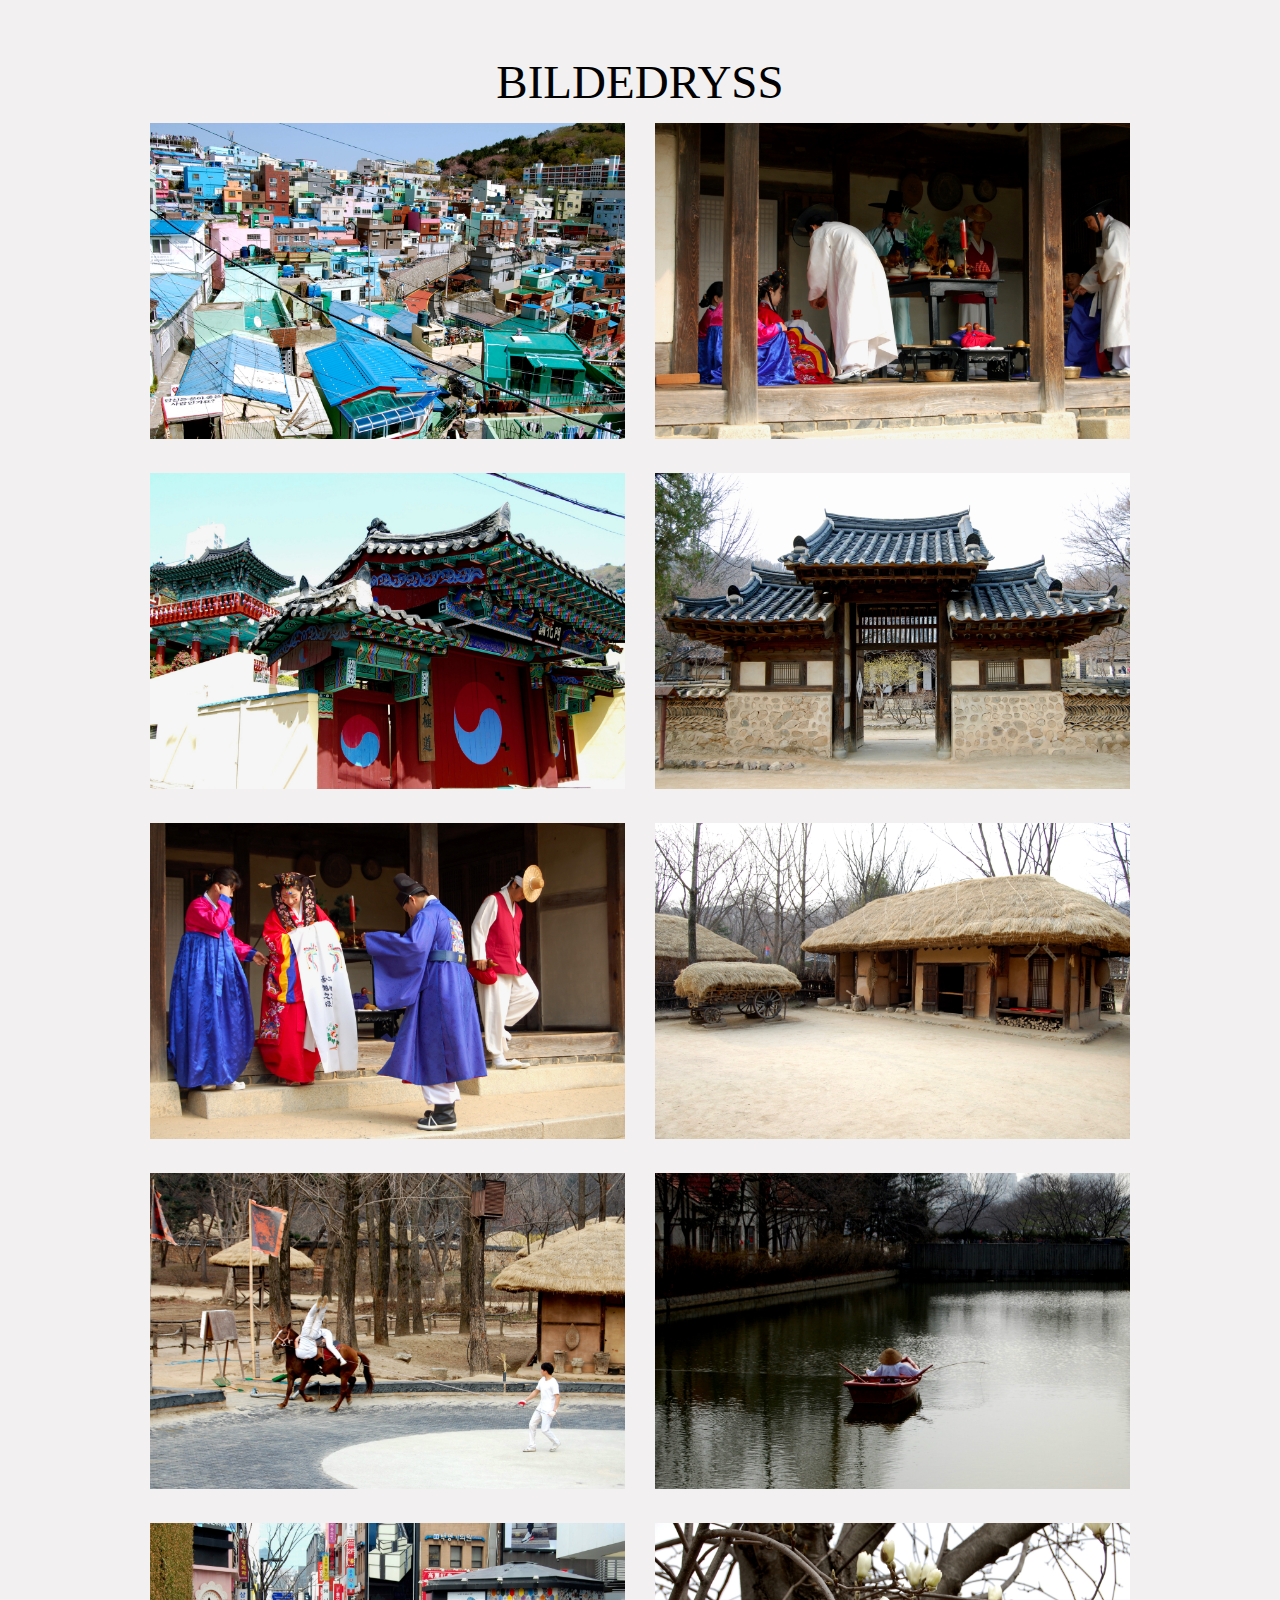
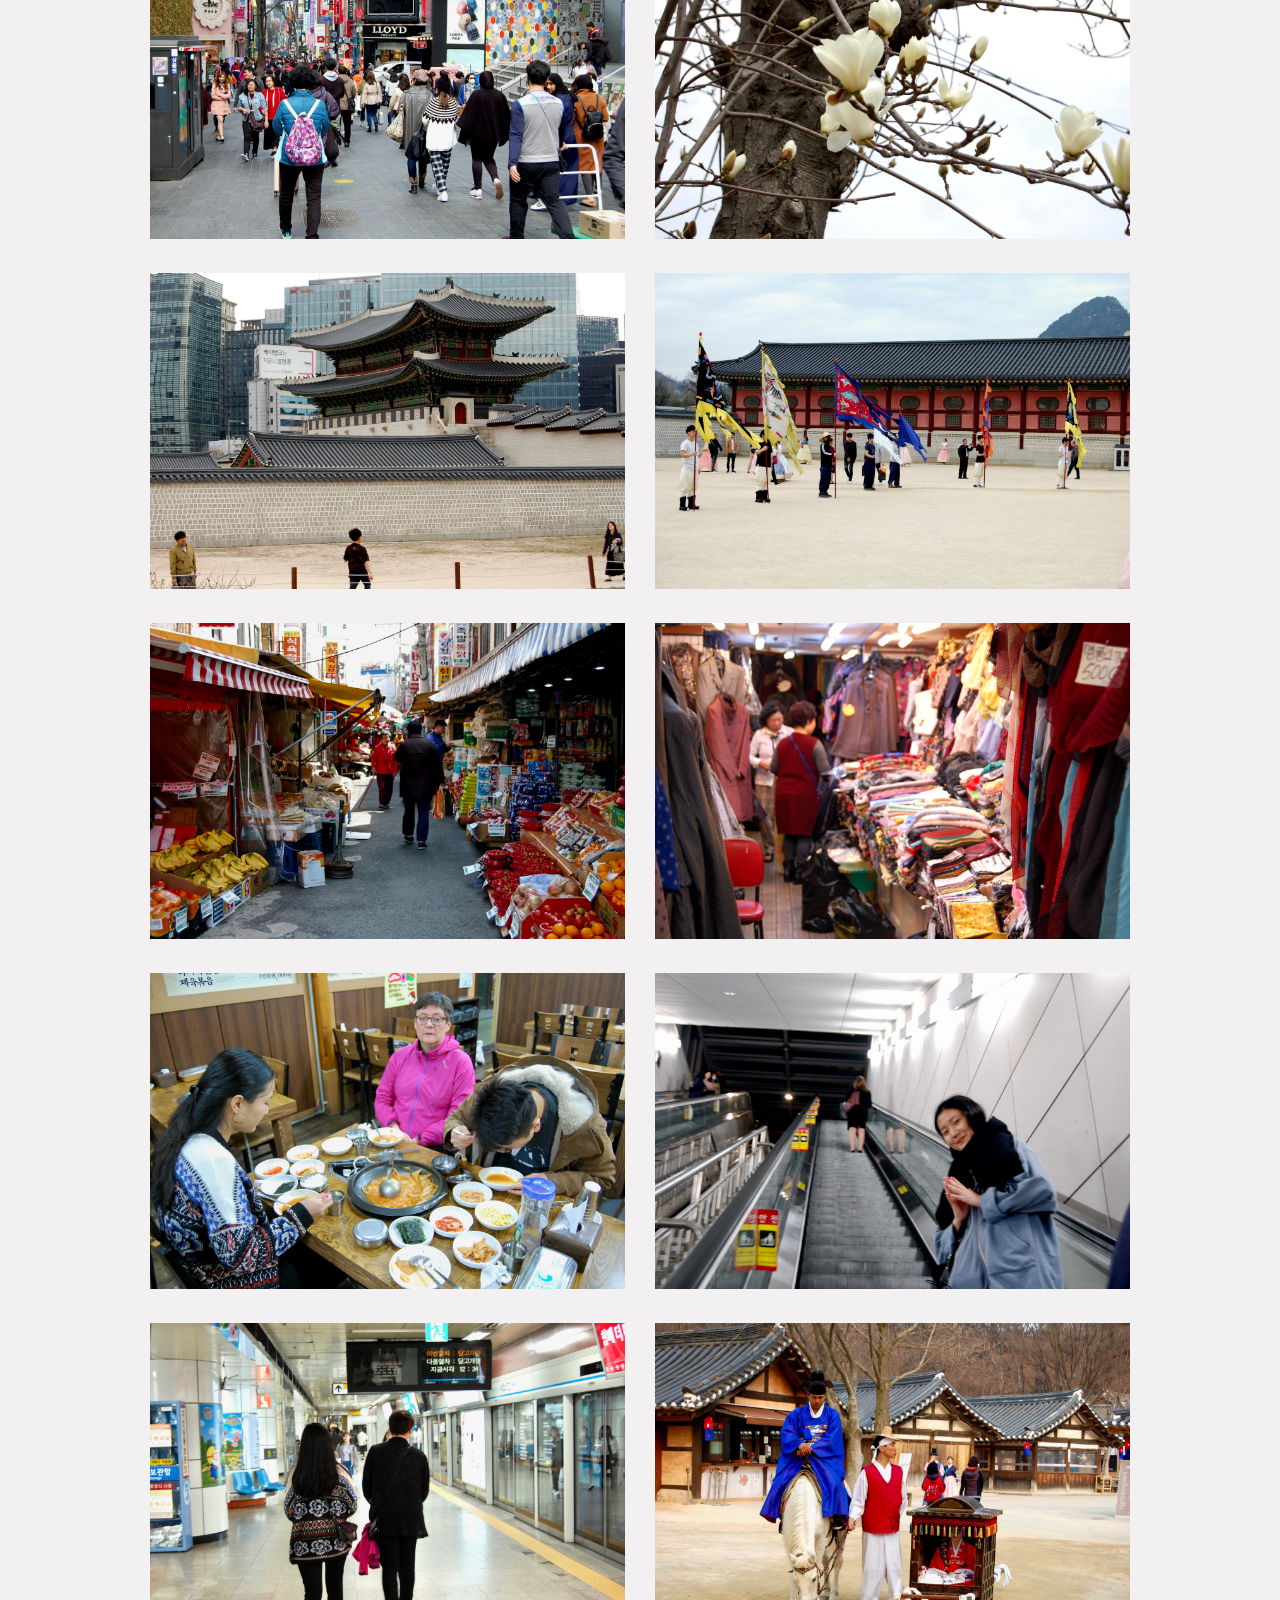
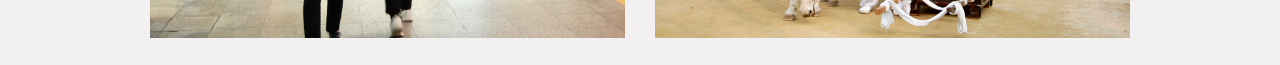
<file: hei/index.html>
<!DOCTYPE html>
<html lang="nb">
  <head>
    <title>Julies galleri</title>
    <meta charset="utf-8">
    <link rel="stylesheet" type="text/css" href="css/ny.css">
    <meta name="viewport" content="width=device-width, initial-scale=1.0">
  </head>

  <body>
  <container class="header">
    <p>BILDEDRYSS</p>
  </container>

    <container class="grid">
          <div class="pictures">
            <img src="pics/by.jpg" alt="Nabolag">
          </div>
          <div class="pictures">
            <img src="pics/by1.jpg" alt="Landsbyen Minseok">
          </div>
          <div class="pictures">
            <img src="pics/by3.jpg" alt="Severdighet i byen Gamcheon">
          </div>
          <div class="pictures">
            <img src="pics/by4.jpg" alt="Landsbyen Minseok">
          </div>
          <div class="pictures">
            <img src="pics/by5.jpg" alt="Landsbyen Minseok">
          </div>
          <div class="pictures">
            <img src="pics/by7.jpg"alt="Landsbyen Minseok">
          </div>
          <div class="pictures">
            <img src="pics/by8.jpg"alt="Landsbyen Minseok">
          </div>
          <div class="pictures">
            <img src="pics/by10.jpg" alt="Landsbyen Minseok">
          </div>
          <div class="pictures">
            <img src="pics/by11.jpg" alt="Myeongdong">
          </div>
          <div class="pictures">
            <img src="pics/blomst.jpg" alt="Blomst">
          </div>
          <div class="pictures">
            <img src="pics/kultur1.jpg" alt="Tempel inngang">
          </div>
          <div class="pictures">
            <img src="pics/kultur2.jpg" alt="Tempel inngang">
          </div>
          <div class="pictures">
            <img src="pics/marked.jpg" alt="Marked i Busan">
          </div>
          <div class="pictures">
            <img src="pics/marked2.jpg" alt="Marked i Busan">
          </div>
          <div class="pictures">
            <img src="pics/mat1.jpg" alt="Matretten budae jiggae">
          </div>
          <div class="pictures">
            <img src="pics/metro.jpg" alt="Julie på metroen">
          </div>
          <div class="pictures">
            <img src="pics/metro1.jpg" alt="Julie og broren på metroen">
          </div>
          <div class="pictures">
            <img src="pics/by9.jpg" alt="Landsbyen Minseok">
          </div>
        </container>
  </body>
</html>
</file>
<file: hei/css/ny.css>
html {
background-color: #f2f0f0;
}
body, html{
  overflow-x:hidden;
}

.header {
  display: flex;
  justify-content: center;
  text-align: center;
  font-family: "HelveticaNeue-Light";
  font-size: 47px;
}


.grid {
  display: flex;
  flex-wrap: wrap;
  width: 100%;
  justify-content: center;
}

.pictures img{
  max-height: 20em;
  border: solid #f2f0f0 15px;

}
@media screen and (min-width: 1201px){
  .header{
    font-size: 47px;
    height: 100px;

  }
  .pictures img{
    max-width: 475px;
  }
}
@media screen and (min-width: 901px)and (max-width: 1200px){
  .header{
    font-size: 47px;
    height: 100px;

  }
  .pictures img{
    max-width: 446px;
  }
}
@media screen and (min-width: 756px) and (max-width: 800px){
  .header {
    font-size: 29px;
    height: 60px;

  }
  .pictures img{
    max-width: 446px;
  }
}


@media screen and (min-width: 501px) and (max-width: 755px){
  .header {
    height: 60px;
    font-size: 29px;
  }

  .pictures img{
    width: 340px;
  }
}

@media screen and (max-width: 500px){
  .header{
    height: 60px;
    font-size: 29px;
  }

  .pictures img{
    max-width: 300px;
  }
}
</file>
